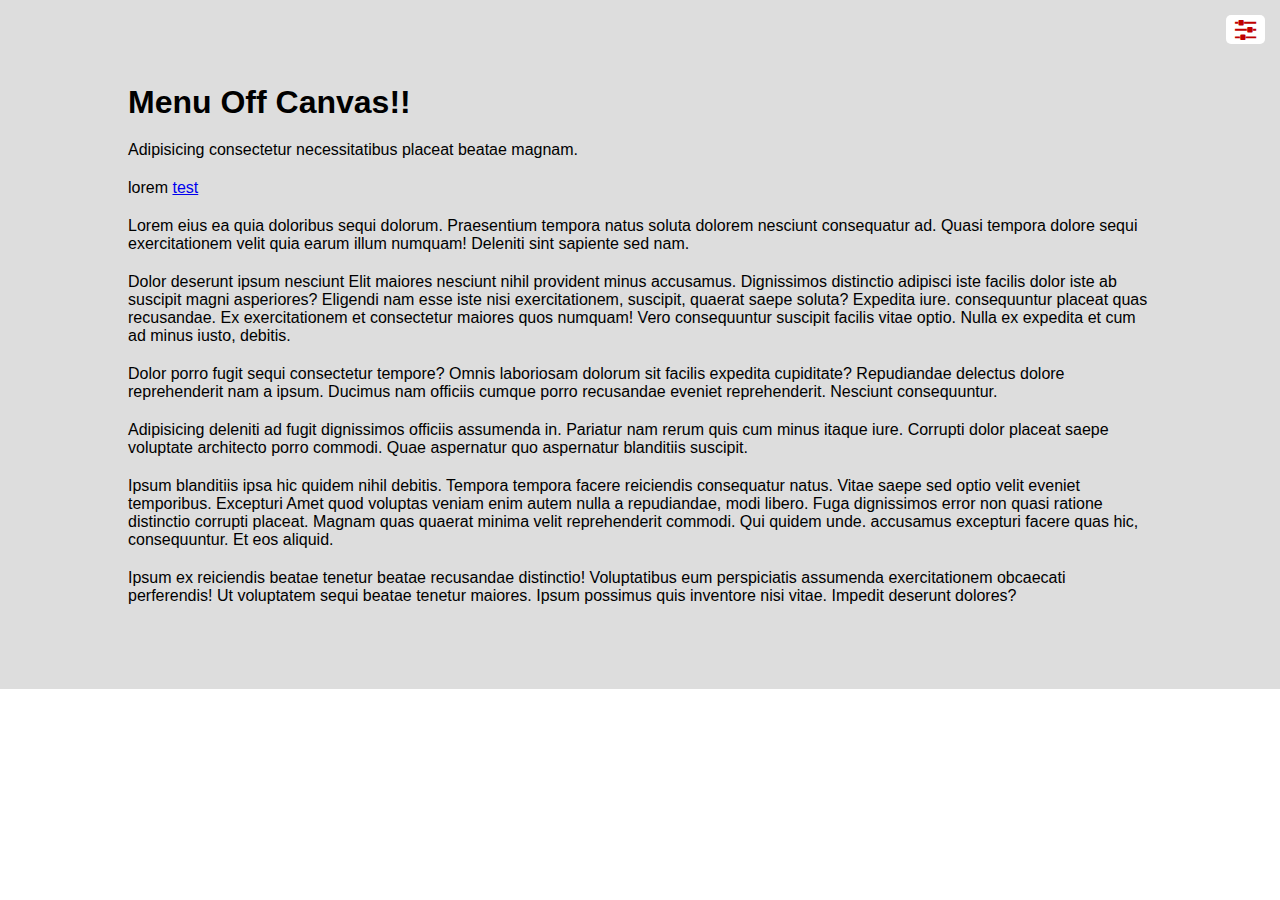
<file: menu-sample.html>
<!DOCTYPE html>
<html lang="en">
<head>
    <meta charset="UTF-8">
    <title>menu off canvas</title>
    <link rel="stylesheet" href="assets/css/menu.css">
</head>
<body>
    <div class="wrapper">
        <div class="canvas">
            <!-- Menu aki -->
            <div class="menu">
                <a class="toggle-menu btn" href="#">Close</a>
                <ul>
                    <li><a href="#">Link 1</a></li>
                    <li><a href="#">Link 2</a></li>
                    <li><a href="#">Link 3</a></li>
                </ul>
            </div>
            <!-- conteúdo -->
            <div class="content">
                <a id="call-menu" class="toggle-menu btn" href="#"><i class="fa fa-sliders"></i></a>
                <h1>Menu Off Canvas!!</h1>
                <p class="call-menu">Adipisicing consectetur necessitatibus placeat beatae magnam.</p>
                <p>lorem <a href="#">test</a></p>
                <span>Lorem eius ea quia doloribus sequi dolorum. Praesentium tempora natus soluta dolorem nesciunt consequatur ad. Quasi tempora dolore sequi exercitationem velit quia earum illum numquam! Deleniti sint sapiente sed nam.</span>
                <p>Dolor deserunt ipsum nesciunt Elit maiores nesciunt nihil provident minus accusamus. Dignissimos distinctio adipisci iste facilis dolor iste ab suscipit magni asperiores? Eligendi nam esse iste nisi exercitationem, suscipit, quaerat saepe soluta? Expedita iure. consequuntur placeat quas recusandae. Ex exercitationem et consectetur maiores quos numquam! Vero consequuntur suscipit facilis vitae optio. Nulla ex expedita et cum ad minus iusto, debitis.</p>
                <p>Dolor porro fugit sequi consectetur tempore? Omnis laboriosam dolorum sit facilis expedita cupiditate? Repudiandae delectus dolore reprehenderit nam a ipsum. Ducimus nam officiis cumque porro recusandae eveniet reprehenderit. Nesciunt consequuntur.</p>
                <p>Adipisicing deleniti ad fugit dignissimos officiis assumenda in. Pariatur nam rerum quis cum minus itaque iure. Corrupti dolor placeat saepe voluptate architecto porro commodi. Quae aspernatur quo aspernatur blanditiis suscipit.</p>
                <p>Ipsum blanditiis ipsa hic quidem nihil debitis. Tempora tempora facere reiciendis consequatur natus. Vitae saepe sed optio velit eveniet temporibus. Excepturi  Amet quod voluptas veniam enim autem nulla a repudiandae, modi libero. Fuga dignissimos error non quasi ratione distinctio corrupti placeat. Magnam quas quaerat minima velit reprehenderit commodi. Qui quidem unde. accusamus excepturi facere quas hic, consequuntur. Et eos aliquid.</p>
                <p>Ipsum ex reiciendis beatae tenetur beatae recusandae distinctio! Voluptatibus eum perspiciatis assumenda exercitationem obcaecati perferendis! Ut voluptatem sequi beatae tenetur maiores. Ipsum possimus quis inventore nisi vitae. Impedit deserunt dolores?</p>
            </div>
        </div>
    </div>
    <script src="assets/js/rewrite.js"></script>
</body>
</html>
</file>
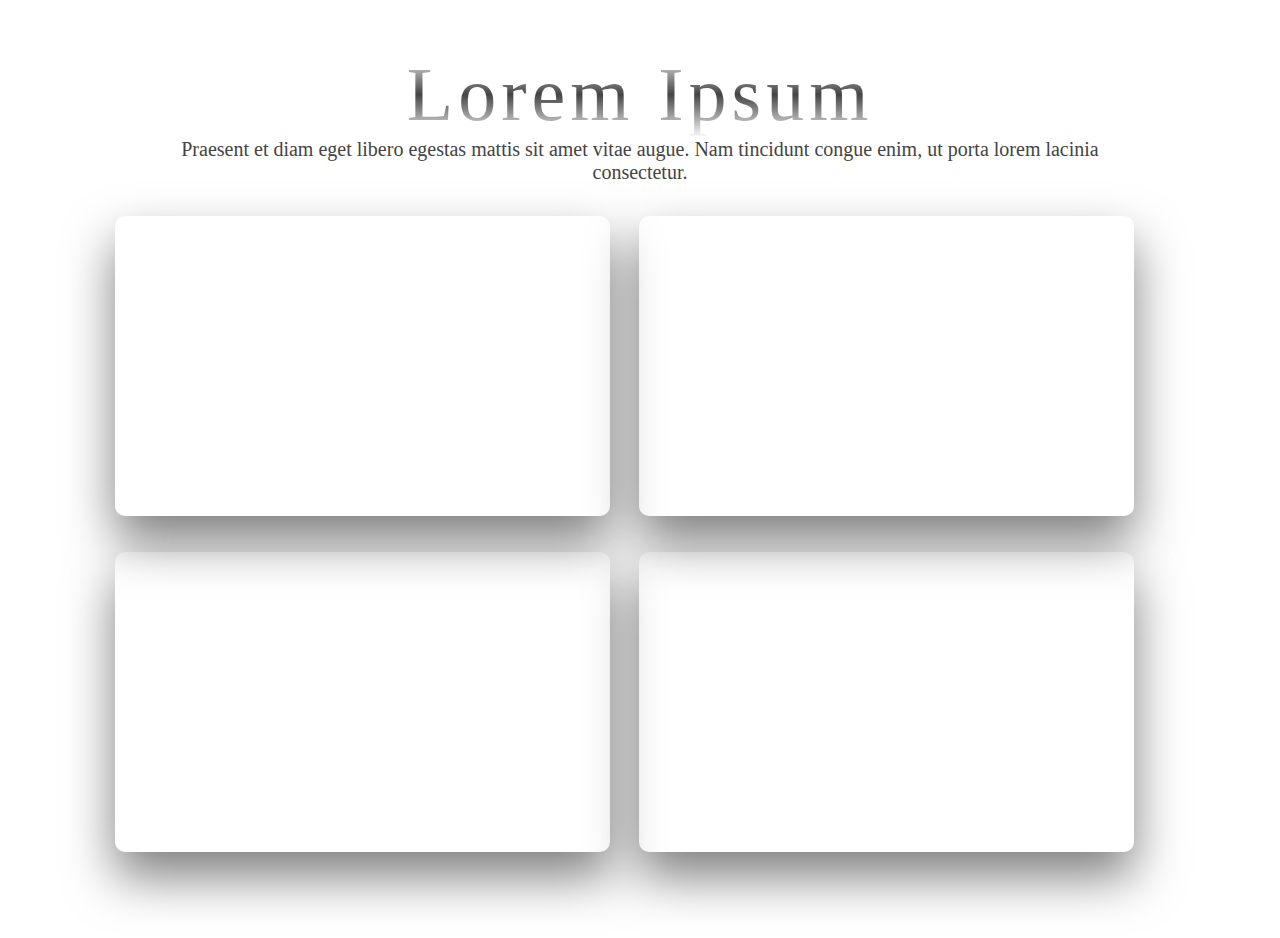
<file: samples/cards.html>
<!DOCTYPE html>
<html lang="en">
<head>
    <meta charset="UTF-8">
    <title></title>
    <link rel="stylesheet" href="../assets/css/cards.css">
</head>
<body>
<div class="case-study-gallery">
    <h1 class="title">Lorem Ipsum</h1>
    <p>Praesent et diam eget libero egestas mattis sit amet vitae augue. Nam tincidunt congue enim, ut porta lorem lacinia consectetur.</p>

    <div class="case-study study1"></div>
    <div class="case-study study2"></div>
    <div class="case-study study1"></div>
    <div class="case-study study2"></div>

    <script src="https://code.jquery.com/jquery-2.2.3.min.js"></script>
    <script>
        $(function(){
            $(".case-study").load("../includes/card.inc");
        });
    </script>
</div>
</body>
</html>
</file>
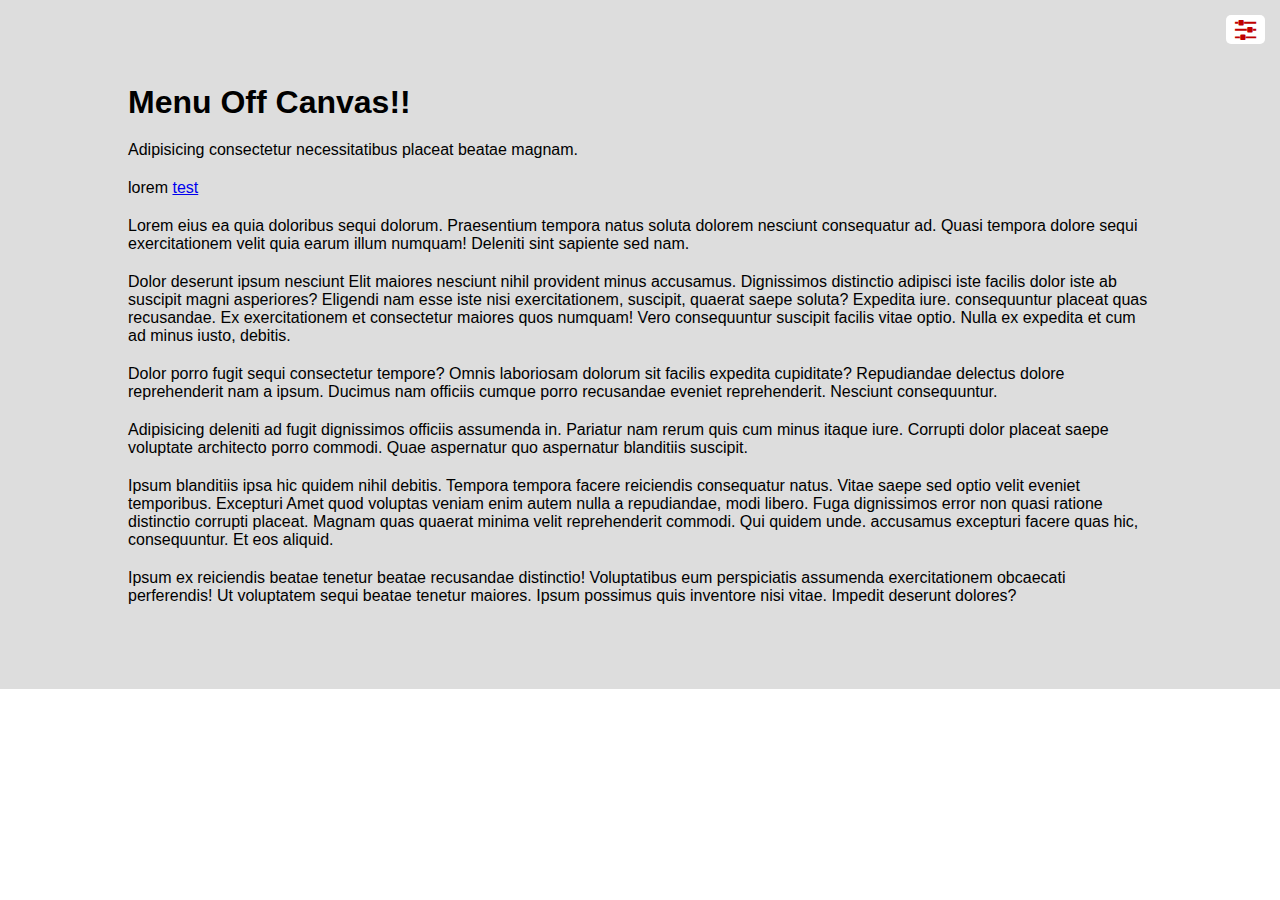
<file: samples/menu-sample.html>
<!DOCTYPE html>
<html lang="en">
<head>
    <meta charset="UTF-8">
    <title>menu off canvas</title>
    <link rel="stylesheet" href="../assets/css/menu.css">
</head>
<body>
    <div class="wrapper">
        <div class="canvas">
            <!-- Menu aki -->
            <div class="menu">
                <a class="toggle-menu btn" href="#">Close</a>
                <ul>
                    <li><a href="#">Link 1</a></li>
                    <li><a href="#">Link 2</a></li>
                    <li><a href="#">Link 3</a></li>
                </ul>
            </div>
            <!-- conteúdo -->
            <div class="content">
                <div>
                    <a id="call-menu" class="toggle-menu btn" href="#"><i class="fa fa-sliders"></i></a>
                </div>
                <div class="inner-content">
                    <h1>Menu Off Canvas!!</h1>
                    <p class="call-menu">Adipisicing consectetur necessitatibus placeat beatae magnam.</p>
                    <p>lorem <a href="#">test</a></p>
                    <span>Lorem eius ea quia doloribus sequi dolorum. Praesentium tempora natus soluta dolorem nesciunt consequatur ad. Quasi tempora dolore sequi exercitationem velit quia earum illum numquam! Deleniti sint sapiente sed nam.</span>
                    <p>Dolor deserunt ipsum nesciunt Elit maiores nesciunt nihil provident minus accusamus. Dignissimos distinctio adipisci iste facilis dolor iste ab suscipit magni asperiores? Eligendi nam esse iste nisi exercitationem, suscipit, quaerat saepe soluta? Expedita iure. consequuntur placeat quas recusandae. Ex exercitationem et consectetur maiores quos numquam! Vero consequuntur suscipit facilis vitae optio. Nulla ex expedita et cum ad minus iusto, debitis.</p>
                    <p>Dolor porro fugit sequi consectetur tempore? Omnis laboriosam dolorum sit facilis expedita cupiditate? Repudiandae delectus dolore reprehenderit nam a ipsum. Ducimus nam officiis cumque porro recusandae eveniet reprehenderit. Nesciunt consequuntur.</p>
                    <p>Adipisicing deleniti ad fugit dignissimos officiis assumenda in. Pariatur nam rerum quis cum minus itaque iure. Corrupti dolor placeat saepe voluptate architecto porro commodi. Quae aspernatur quo aspernatur blanditiis suscipit.</p>
                    <p>Ipsum blanditiis ipsa hic quidem nihil debitis. Tempora tempora facere reiciendis consequatur natus. Vitae saepe sed optio velit eveniet temporibus. Excepturi  Amet quod voluptas veniam enim autem nulla a repudiandae, modi libero. Fuga dignissimos error non quasi ratione distinctio corrupti placeat. Magnam quas quaerat minima velit reprehenderit commodi. Qui quidem unde. accusamus excepturi facere quas hic, consequuntur. Et eos aliquid.</p>
                    <p>Ipsum ex reiciendis beatae tenetur beatae recusandae distinctio! Voluptatibus eum perspiciatis assumenda exercitationem obcaecati perferendis! Ut voluptatem sequi beatae tenetur maiores. Ipsum possimus quis inventore nisi vitae. Impedit deserunt dolores?</p>
                </div>
            </div>
        </div>
    </div>
    <script src="../assets/js/rewrite.js"></script>
</body>
</html>
</file>
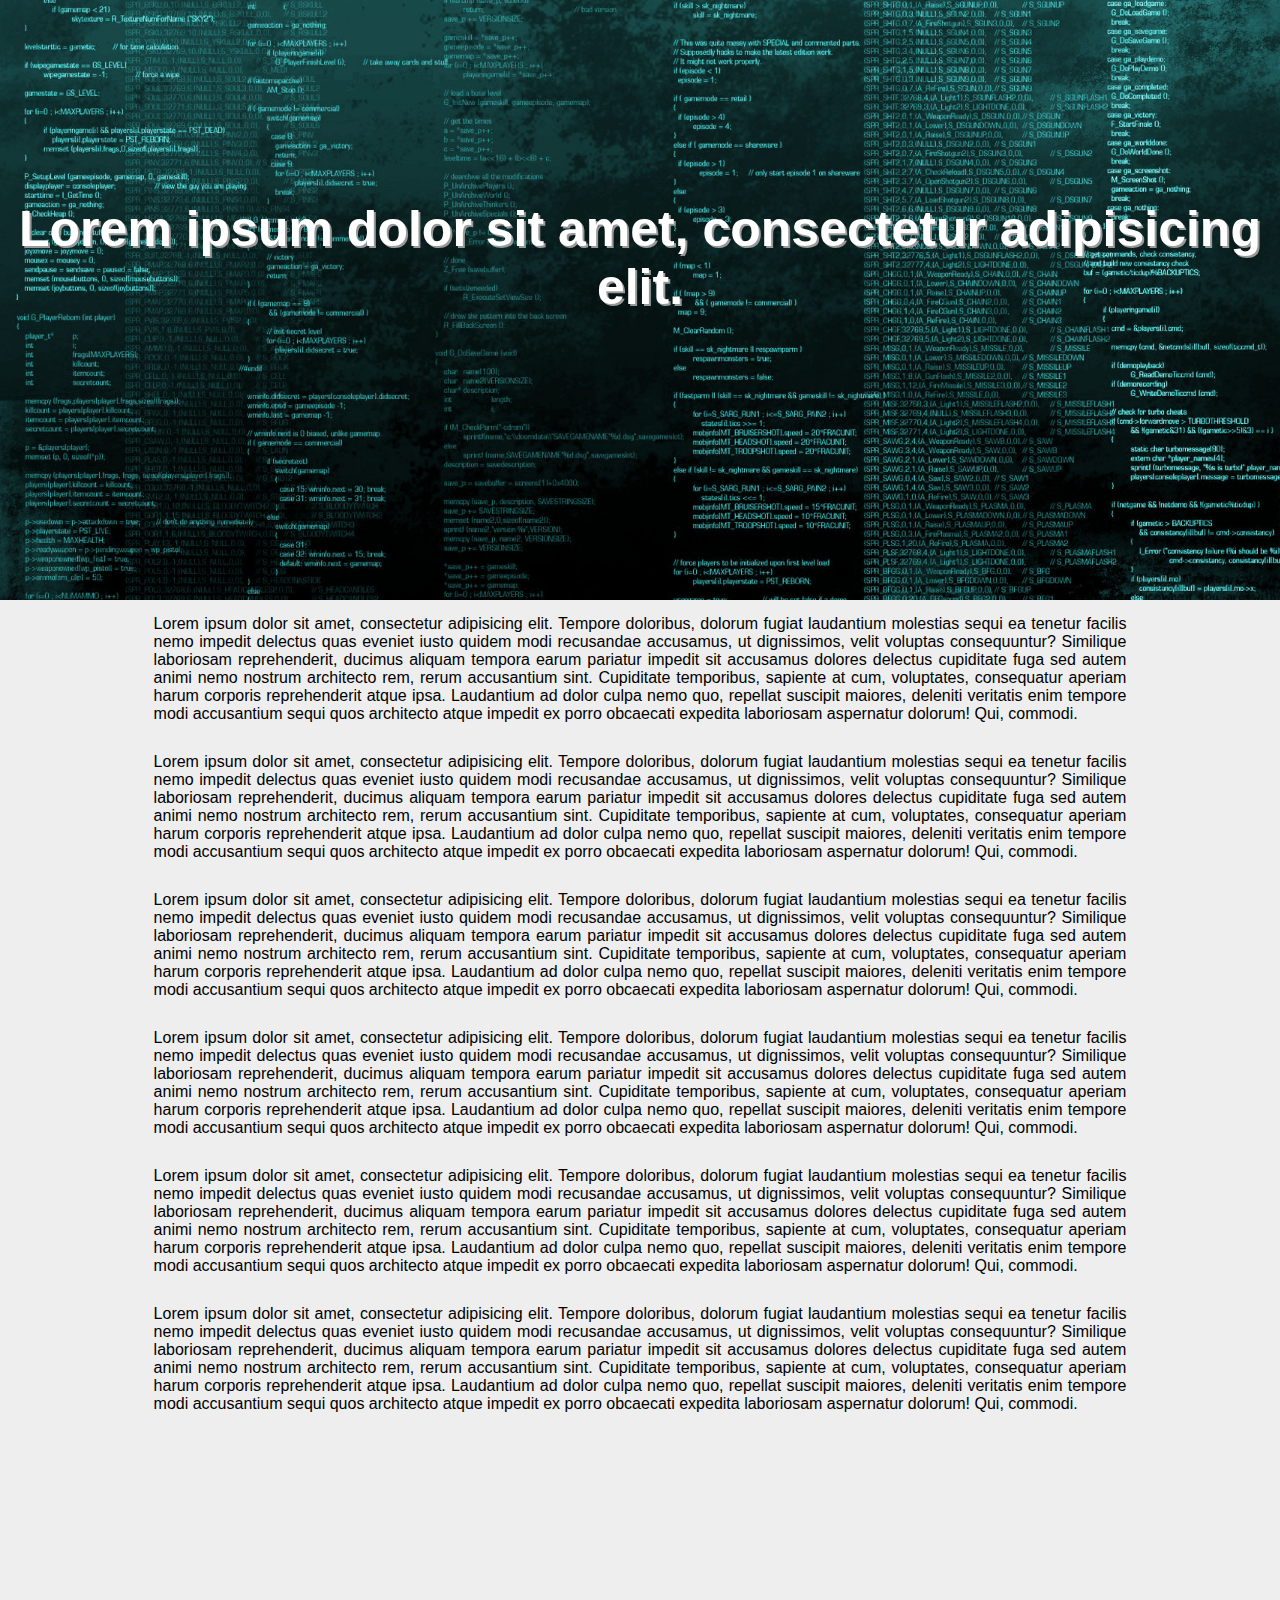
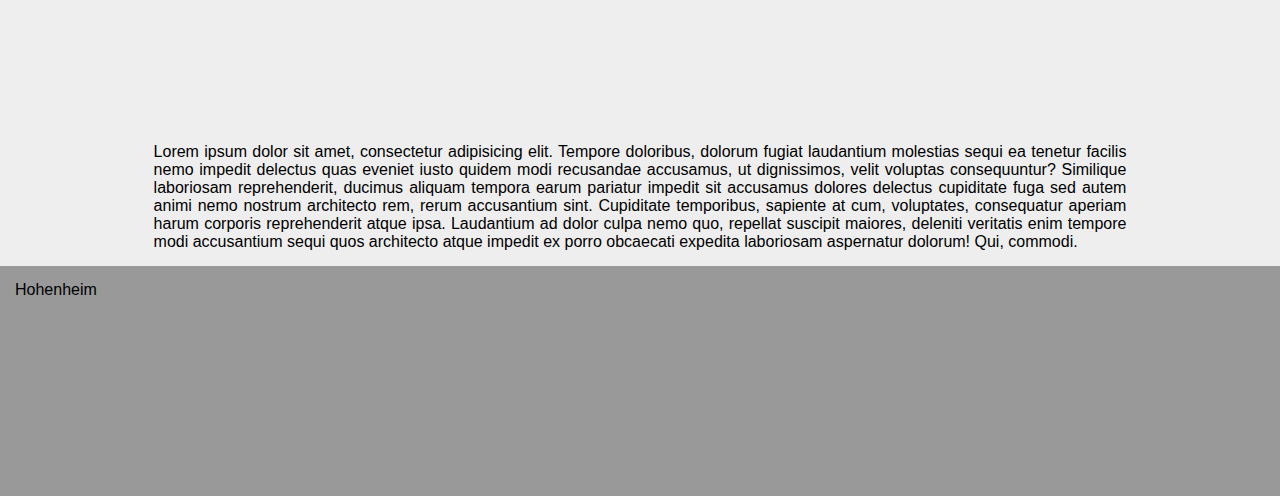
<file: samples/parallax.html>
<!DOCTYPE html>
<html lang="pt-BR">
<head>
    <meta charset="UTF-8">
    <title>Marino Hohenheim</title>
    <link rel="stylesheet" href="../assets/css/index.css">
</head>
<body>
    <header class="header-paralax">
        <h1 class="header-text">
            Lorem ipsum dolor sit amet, consectetur adipisicing elit.
        </h1>
    </header>
    <main>
        <div class="content first-section">
            <p>Lorem ipsum dolor sit amet, consectetur adipisicing elit. Tempore doloribus, dolorum fugiat laudantium molestias sequi ea tenetur facilis nemo impedit delectus quas eveniet iusto quidem modi recusandae accusamus, ut dignissimos, velit voluptas consequuntur? Similique laboriosam reprehenderit, ducimus aliquam tempora earum pariatur impedit sit accusamus dolores delectus cupiditate fuga sed autem animi nemo nostrum architecto rem, rerum accusantium sint. Cupiditate temporibus, sapiente at cum, voluptates, consequatur aperiam harum corporis reprehenderit atque ipsa. Laudantium ad dolor culpa nemo quo, repellat suscipit maiores, deleniti veritatis enim tempore modi accusantium sequi quos architecto atque impedit ex porro obcaecati expedita laboriosam aspernatur dolorum! Qui, commodi.</p>
            <p>Lorem ipsum dolor sit amet, consectetur adipisicing elit. Tempore doloribus, dolorum fugiat laudantium molestias sequi ea tenetur facilis nemo impedit delectus quas eveniet iusto quidem modi recusandae accusamus, ut dignissimos, velit voluptas consequuntur? Similique laboriosam reprehenderit, ducimus aliquam tempora earum pariatur impedit sit accusamus dolores delectus cupiditate fuga sed autem animi nemo nostrum architecto rem, rerum accusantium sint. Cupiditate temporibus, sapiente at cum, voluptates, consequatur aperiam harum corporis reprehenderit atque ipsa. Laudantium ad dolor culpa nemo quo, repellat suscipit maiores, deleniti veritatis enim tempore modi accusantium sequi quos architecto atque impedit ex porro obcaecati expedita laboriosam aspernatur dolorum! Qui, commodi.</p>
            <p>Lorem ipsum dolor sit amet, consectetur adipisicing elit. Tempore doloribus, dolorum fugiat laudantium molestias sequi ea tenetur facilis nemo impedit delectus quas eveniet iusto quidem modi recusandae accusamus, ut dignissimos, velit voluptas consequuntur? Similique laboriosam reprehenderit, ducimus aliquam tempora earum pariatur impedit sit accusamus dolores delectus cupiditate fuga sed autem animi nemo nostrum architecto rem, rerum accusantium sint. Cupiditate temporibus, sapiente at cum, voluptates, consequatur aperiam harum corporis reprehenderit atque ipsa. Laudantium ad dolor culpa nemo quo, repellat suscipit maiores, deleniti veritatis enim tempore modi accusantium sequi quos architecto atque impedit ex porro obcaecati expedita laboriosam aspernatur dolorum! Qui, commodi.</p>
            <p>Lorem ipsum dolor sit amet, consectetur adipisicing elit. Tempore doloribus, dolorum fugiat laudantium molestias sequi ea tenetur facilis nemo impedit delectus quas eveniet iusto quidem modi recusandae accusamus, ut dignissimos, velit voluptas consequuntur? Similique laboriosam reprehenderit, ducimus aliquam tempora earum pariatur impedit sit accusamus dolores delectus cupiditate fuga sed autem animi nemo nostrum architecto rem, rerum accusantium sint. Cupiditate temporibus, sapiente at cum, voluptates, consequatur aperiam harum corporis reprehenderit atque ipsa. Laudantium ad dolor culpa nemo quo, repellat suscipit maiores, deleniti veritatis enim tempore modi accusantium sequi quos architecto atque impedit ex porro obcaecati expedita laboriosam aspernatur dolorum! Qui, commodi.</p>
            <p>Lorem ipsum dolor sit amet, consectetur adipisicing elit. Tempore doloribus, dolorum fugiat laudantium molestias sequi ea tenetur facilis nemo impedit delectus quas eveniet iusto quidem modi recusandae accusamus, ut dignissimos, velit voluptas consequuntur? Similique laboriosam reprehenderit, ducimus aliquam tempora earum pariatur impedit sit accusamus dolores delectus cupiditate fuga sed autem animi nemo nostrum architecto rem, rerum accusantium sint. Cupiditate temporibus, sapiente at cum, voluptates, consequatur aperiam harum corporis reprehenderit atque ipsa. Laudantium ad dolor culpa nemo quo, repellat suscipit maiores, deleniti veritatis enim tempore modi accusantium sequi quos architecto atque impedit ex porro obcaecati expedita laboriosam aspernatur dolorum! Qui, commodi.</p>
            <p>Lorem ipsum dolor sit amet, consectetur adipisicing elit. Tempore doloribus, dolorum fugiat laudantium molestias sequi ea tenetur facilis nemo impedit delectus quas eveniet iusto quidem modi recusandae accusamus, ut dignissimos, velit voluptas consequuntur? Similique laboriosam reprehenderit, ducimus aliquam tempora earum pariatur impedit sit accusamus dolores delectus cupiditate fuga sed autem animi nemo nostrum architecto rem, rerum accusantium sint. Cupiditate temporibus, sapiente at cum, voluptates, consequatur aperiam harum corporis reprehenderit atque ipsa. Laudantium ad dolor culpa nemo quo, repellat suscipit maiores, deleniti veritatis enim tempore modi accusantium sequi quos architecto atque impedit ex porro obcaecati expedita laboriosam aspernatur dolorum! Qui, commodi.</p>
        </div>
        <div class="footer-paralax">
            <h1 class="footer-text">When in doubit, use brute force!</h1>
        </div>
        <div class="content">
            <p>Lorem ipsum dolor sit amet, consectetur adipisicing elit. Tempore doloribus, dolorum fugiat laudantium molestias sequi ea tenetur facilis nemo impedit delectus quas eveniet iusto quidem modi recusandae accusamus, ut dignissimos, velit voluptas consequuntur? Similique laboriosam reprehenderit, ducimus aliquam tempora earum pariatur impedit sit accusamus dolores delectus cupiditate fuga sed autem animi nemo nostrum architecto rem, rerum accusantium sint. Cupiditate temporibus, sapiente at cum, voluptates, consequatur aperiam harum corporis reprehenderit atque ipsa. Laudantium ad dolor culpa nemo quo, repellat suscipit maiores, deleniti veritatis enim tempore modi accusantium sequi quos architecto atque impedit ex porro obcaecati expedita laboriosam aspernatur dolorum! Qui, commodi.</p>
        </div>
    <footer>
        <span>Hohenheim</span>
    </footer>
    </main>
    <script src="../assets/js/paralax.js"></script>
</body>
</html>
</file>
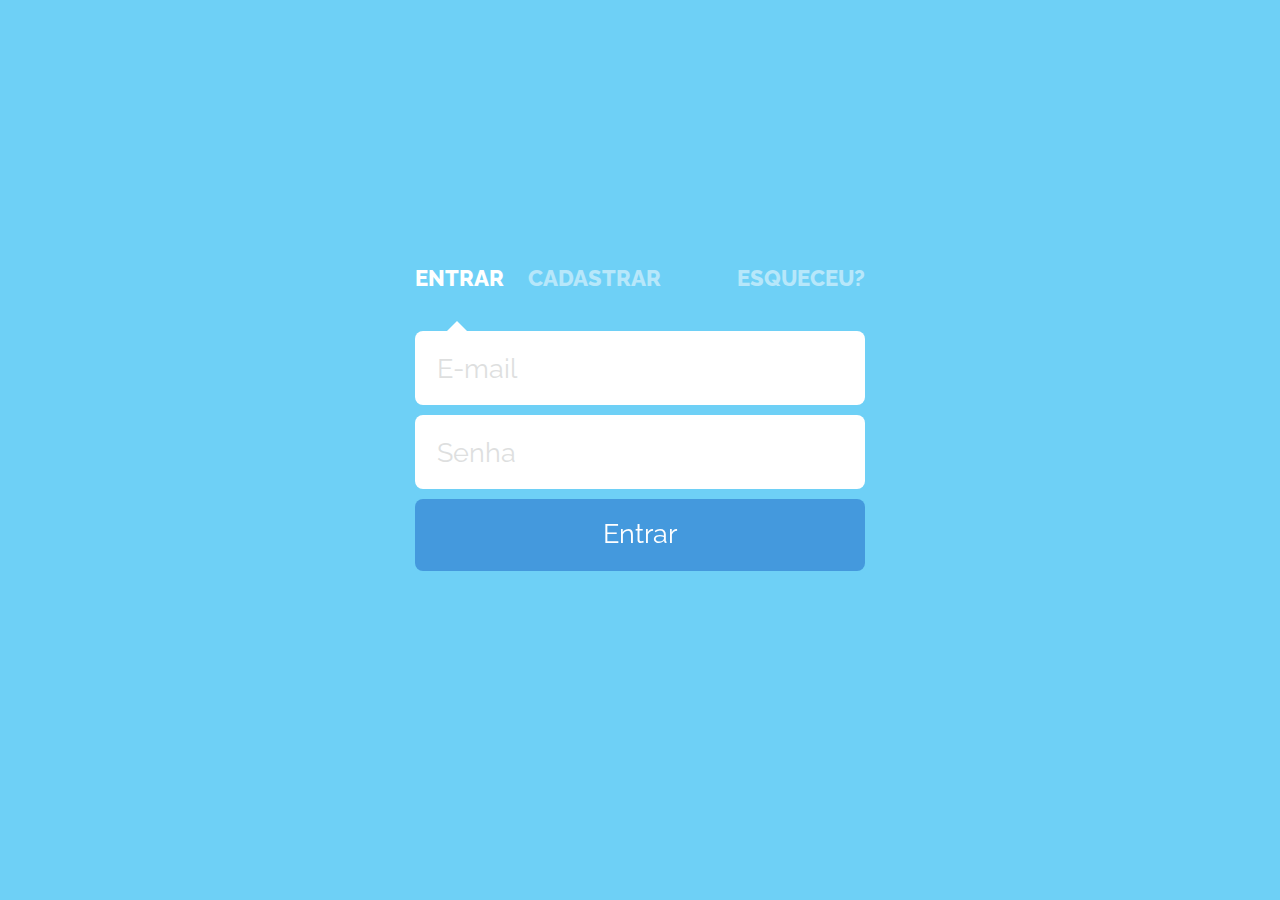
<file: samples/signIn-Up.html>
<!DOCTYPE html>
<html lang="en">
<head>
  <meta charset="UTF-8">
  <title>Gooood Morning!!</title>
  <link rel="stylesheet" href="../assets/css/sign.css">
</head>
<body>
  <form action="">
    <input id="signin" type="radio" name="action" value="signin" checked="true">
    <label for="signin">Entrar</label>
    <input id="signup" type="radio" name="action" value="signup">
    <label for="signup">Cadastrar</label>
    <input id="reset" type="radio" name="action" value="reset">
    <label for="reset">Esqueceu?</label>
    <div id="wrapper">
      <div id="arrow"></div>
      <input id="email" type="email" placeholder="E-mail">
      <input id="pass" type="password" placeholder="Senha">
      <input id="repass" type="password" placeholder="Repita a senha">
    </div>
    <button type="submit">
      <span>
        Redefinir senha
        <br>
        Entrar
        <br>
        Cadastrar
      </span>
    </button>
  </form>
  <!-- <div id="hint">Click on the tabs</div> -->
</body>
</html>
</file>
<file: assets/css/cards.css>
*{
    box-sizing: border-box;
}

body {
    background-image: url("https://raw.githubusercontent.com/Marinofull/templateHoverEffect/master/assets/img/semcomp-background.png");
}

.title {
    text-align: center;
    font-family: 'Oswald';
    font-weight: 100;
    font-size: 3.75rem;
    letter-spacing: 5px;
    background: linear-gradient(rgba(255, 0, 0, 0), #444, rgba(255, 0, 0, 0));
    -webkit-background-clip: text;
    -webkit-text-fill-color: transparent;
    margin-bottom: 0;
}
@media screen and (min-width: 37.5em) {
    .title {
        font-size: 4.75rem;
    }
}

p {
    margin: 0 auto 2rem;
    text-align: center;
    font-family: 'oswald';
    font-size: 1.25rem;
    color: #444;
    font-weight: 100;
    width: 90%;
}
@media screen and (min-width: 37.5em) {
    p {
        height: 70%;
    }
}

.case-study-gallery {
    margin-top: 50px;
    width: 90%;
    margin: 50px auto;
    max-width: 1100px;
}

.case-study {
    position: relative;
    display: block;
    width: 90%;
    height: 250px;
    margin: 0 auto 2rem;
    background-size: cover;
    border-radius: 10px;
    box-shadow: 0px 25px 50px rgba(0, 0, 0, 0.5);
    overflow: hidden;
    transition: all .4s ease;
}
@media screen and (min-width: 37.5em) {
    .case-study {
        height: 300px;
    }
}
@media screen and (min-width: 45em) {
    .case-study {
        display: inline-block;
        width: 45%;
        margin-left: 25px;
    }
}

.case-study__img {
    width: 90%;
    display: block;
    margin-top: 50%;
    transform: translateY(50%);
    margin: 0 auto;
}

.case-study__overlay {
    width: 100%;
    height: 100%;
    position: absolute;
    top: 0;
    z-index: 10;
}
.case-study__overlay:after {
    content: '';
    width: 100%;
    border-radius: 10px;
    height: 100%;
    background-color: #202020;
    opacity: 0;
    position: absolute;
    top: 0;
    z-index: -10;
    left: 0;
    transition: all .3s ease;
}

.case-study__title {
    position: relative;
    top: -200px;
    margin-bottom: 2rem;
    margin-top: 4rem;
    font-size: 2.25rem;
    font-family: 'Oswald';
    font-weight: 100;
    color: white;
    text-align: center;
    letter-spacing: 5px;
    transition: all 0.3s cubic-bezier(0.3, 0, 0, 1.3);
}

.case-study__link {
    position: relative;
    display: block;
    width: 60%;
    top: 200px;
    padding: 10px;
    margin: 0 auto;
    font-family: 'Oswald';
    color: white;
    letter-spacing: 3px;
    text-decoration: none;
    text-align: center;
    border: 2px solid white;
    border-radius: 3px;
    font-size: 1.25em;
    transition: all 0.3s cubic-bezier(0.3, 0, 0, 1.3);
}
.case-study__link:hover {
    background-color: white;
    color: #202020;
}

.case-study:hover .case-study__title {
    top: 0;
}
.case-study:hover .case-study__link {
    top: 0;
}
.case-study:hover .case-study__overlay:after {
    opacity: .75;
}

.study1 {
    background-image: url("https://github.com/Marinofull/templateHoverEffect/blob/master/assets/img/log-view-sky.gif?raw=true");
}

.study2 {
    background-image: url("https://raw.githubusercontent.com/Marinofull/templateHoverEffect/master/assets/img/via-lactea.gif");
}
</file>
<file: assets/css/index.css>
*{
    margin:0;
    padding:0;
}

body{
    font-family: 'Ralewayr', sans-serif;
}

.header-text{
    color: #fff;
    padding-top: 200px;
    text-align:center;
    font-size: 50px;
    text-shadow: 2px 2px #999;
}

.footer-text{
    color: #eee;
    padding-top: 100px;
    text-align:center;
}

.content{
    padding-left: 12%;
    padding-right: 12%;
}

p{
    padding-top: 15px;
    padding-bottom: 15px;
    text-align: justify;
}

/*Efeitos Parallax*/
.header-paralax{
    background-image: url('../img/header.jpg');
    background-size: cover;
    width: 100%;
    position: fixed;
    height: 600px;
}

main{
    background-color: #eee;
    /*height: 100%;*/
    position: relative;
    top: 600px;
}

.footer-paralax{
    background-image: url('../img/header.jpg');
    background-attachment: fixed;
    background-size: cover;
    width: 100%;
    height: 300px;
}

footer{
    background-color: #999;
    /*position: relative;
    bottom: 0px;*/
    height: 200px;
    padding: 15px;
}
</file>
<file: assets/css/sign.css>
@import url(http://fonts.googleapis.com/css?family=Raleway:700,800);

html, body { margin: 0; }

::focus{ outline: none; }
::-webkit-input-placeholder{ color: #DEDFDF; }
::-moz-placeholder{ color: #DEDFDF; }
::-o-placeholder{ color: #DEDFDF; }
::-ms-input-placeholder{ color: #DEDFDF; }

body {
    background: #6ED0F6;
    color: #fff;
    font-family: 'Raleway', sans-serif;
    -webkit-font-smoothing: antialiased;
}

#wrapper, label, #arrow, button span { transition: all .5s cubic-bezier(.6,0,.4,1); }

#wrapper { overflow: hidden; }

#signin:checked ~ #wrapper { height: 178px; }
#signin:checked ~ #wrapper #arrow { left: 32px; }
#signin:checked ~ button span { transform: translate3d(0,-72px,0); }

#signup:checked ~ #wrapper { height: 262px; }
#signup:checked ~ #wrapper #arrow { left: 170px; }
#signup:checked ~ button span { transform: translate3d(0,-144px,0); }

#reset:checked ~ #wrapper { height: 94px; }
#reset:checked ~ #wrapper #arrow { left: 370px; }
#reset:checked ~ button span { transform: translate3d(0,0,0); }

form {
    width: 450px;
    height: 370px;
    margin: -185px -225px;
    position: absolute;
    left: 50%;
    top: 50%;
    /* border-radius: 10px; */
    /* border: 2px solid black; */
}

input[type=radio] { display: none; }

label {
    cursor: pointer;
    display: inline-block;
    font-size: 22px;
    font-weight: 800;
    opacity: .5;
    margin-bottom: 30px;
    text-transform: uppercase;
}

label:hover {
    transition: all .3s cubic-bezier(.6,0,.4,1);
    opacity: 1;
}

label[for="signin"] { margin-right: 20px; }
label[for="reset"] { float: right;}
/* turn on label radio when clicked */
input[type="radio"]:checked + label { opacity: 1; }

/* estilizando inputs */
input[type=email], input[type=password] {
    background: #fff;
    border: none;
    border-radius: 8px;
    font-size: 27px;
    font-family: 'Raleway', sans-serif;
    height: 72px;
    width: 99%; /*dafuq*/
    margin-bottom: 10px;
    opacity: 1;
    text-indent: 20px;
    transition: all .2s ease-in-out;
}

button {
    background: #49D;
    border: none;
    border-radius: 8px;
    color: #fff;
    cursor: pointer;
    font-family: 'Raleway', sans-serif;
    font-size: 27px;
    height: 72px;
    width: 100%;
    margin-bottom: 10px;
    overflow: hidden;
    /* transition: all .2s ease-in-out; */
    transition: all .3s cubic-bezier(.6,0,.4,1);
}

button span {
    display: block;
    line-height: 72px;
    position: relative;
    top: -2px;
    transform: translate3d(0,0,0);
}

button:hover{
    background: #098;
}

#arrow {
    height: 0;
    width: 0;
    border-bottom: 10px solid #fff;
    border-left: 10px solid transparent;
    border-right: 10px solid transparent;
    position: relative;
    left: 32px;
}

#hint {
    width: 100%;
    text-align: center;
    position: absolute;
    bottom: 20px;
}
</file>
<file: assets/css/menu.css>
@import url(https://maxcdn.bootstrapcdn.com/font-awesome/4.6.2/css/font-awesome.min.css);

/* general rules */
*{
    padding: 0;
    margin: 0;
    box-sizing: border-box;
}

body{
    font-family:  Verdana, Geneva, sans-serif;
}
/* general rules */

.wrapper{
    position: relative;
    overflow: hidden;
    width: 100%;
    height: 100%; /*eh pra deixar grande mermo*/
}

.canvas{
    width: 100%;
    height: 100%;
    position: relative;
    /* transform: translateX(0); */
    /* transform: translate3d(0); */
    transition: .3s ease all;
}

/* estilização do menu */
.menu{
    height: 100%;
    position: absolute;
    width: 300px;
    transform: translateX(-100%);
    /* transform: translate3d(-300px, 0, 0); */
    background: #D00;
    padding: 5rem;
}

    .menu ul{
        list-style: none;
    }

    .menu .btn {
        background: #FFF;
        color:#BF0000;
        border-radius: 5px;
        margin-bottom: 30px;
    }

    .menu a {
        display: inline-block;
        padding: 10px;
        color: #FFF;
        text-decoration: none;
    }

    /*.show-menu .canvas {*/
    .wrapper.show-menu .canvas {
        transform: translateX(300px);
    }
/* estilização do menu */

.content{
    padding: 5% 10%;
    background-color: #ddd;
}

#call-menu{
    position: absolute;
    top: 0;
    right: 0;
    margin: 15px;
}

    .content .btn {
        background: #FFF;
        color:#BF0000;
        border-radius: 5px;
        padding: 0 9px 0;
        margin-bottom: 30px;
        font-size: 25px;
    }
    .content h1{
        margin: 20px 0 20px 0;
    }
    .content p{
        margin: 20px 0 20px 0;
    }
    .content span{
        margin: 20px 0 20px 0;
    }
</file>
